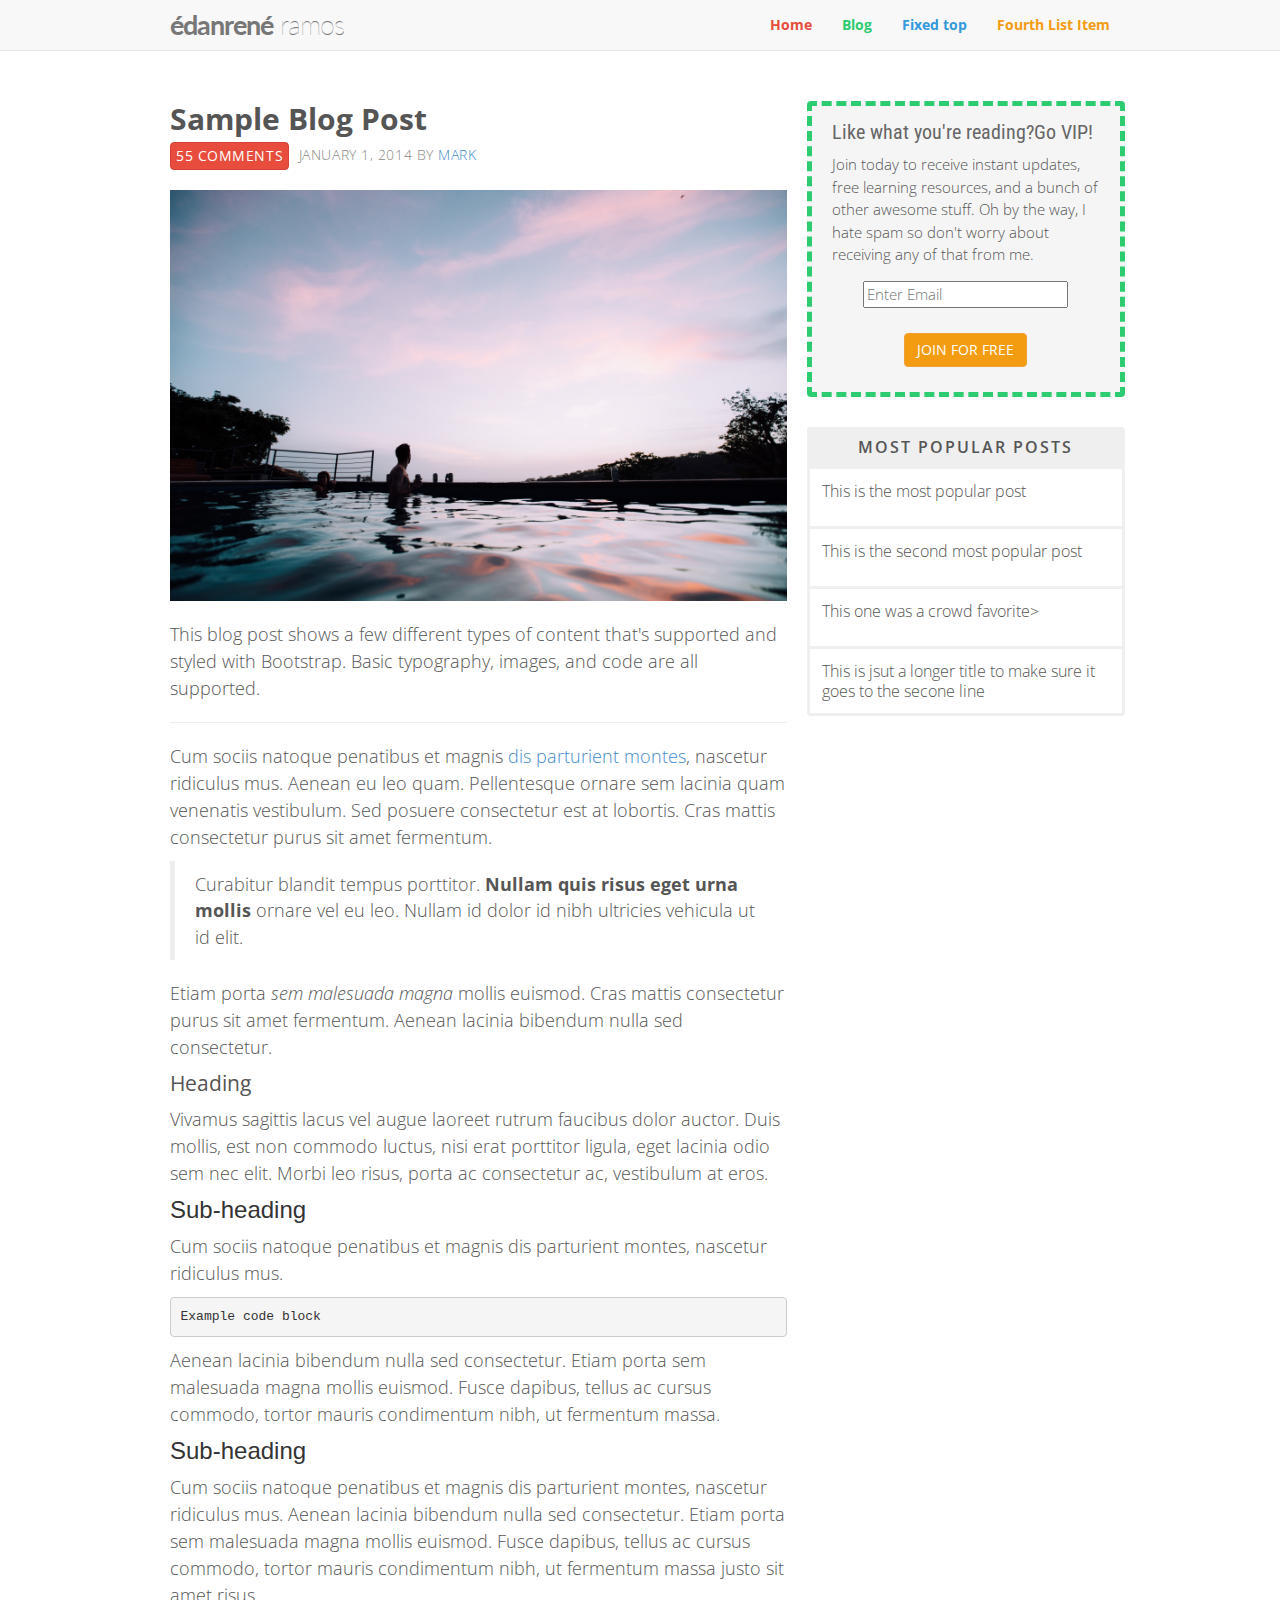
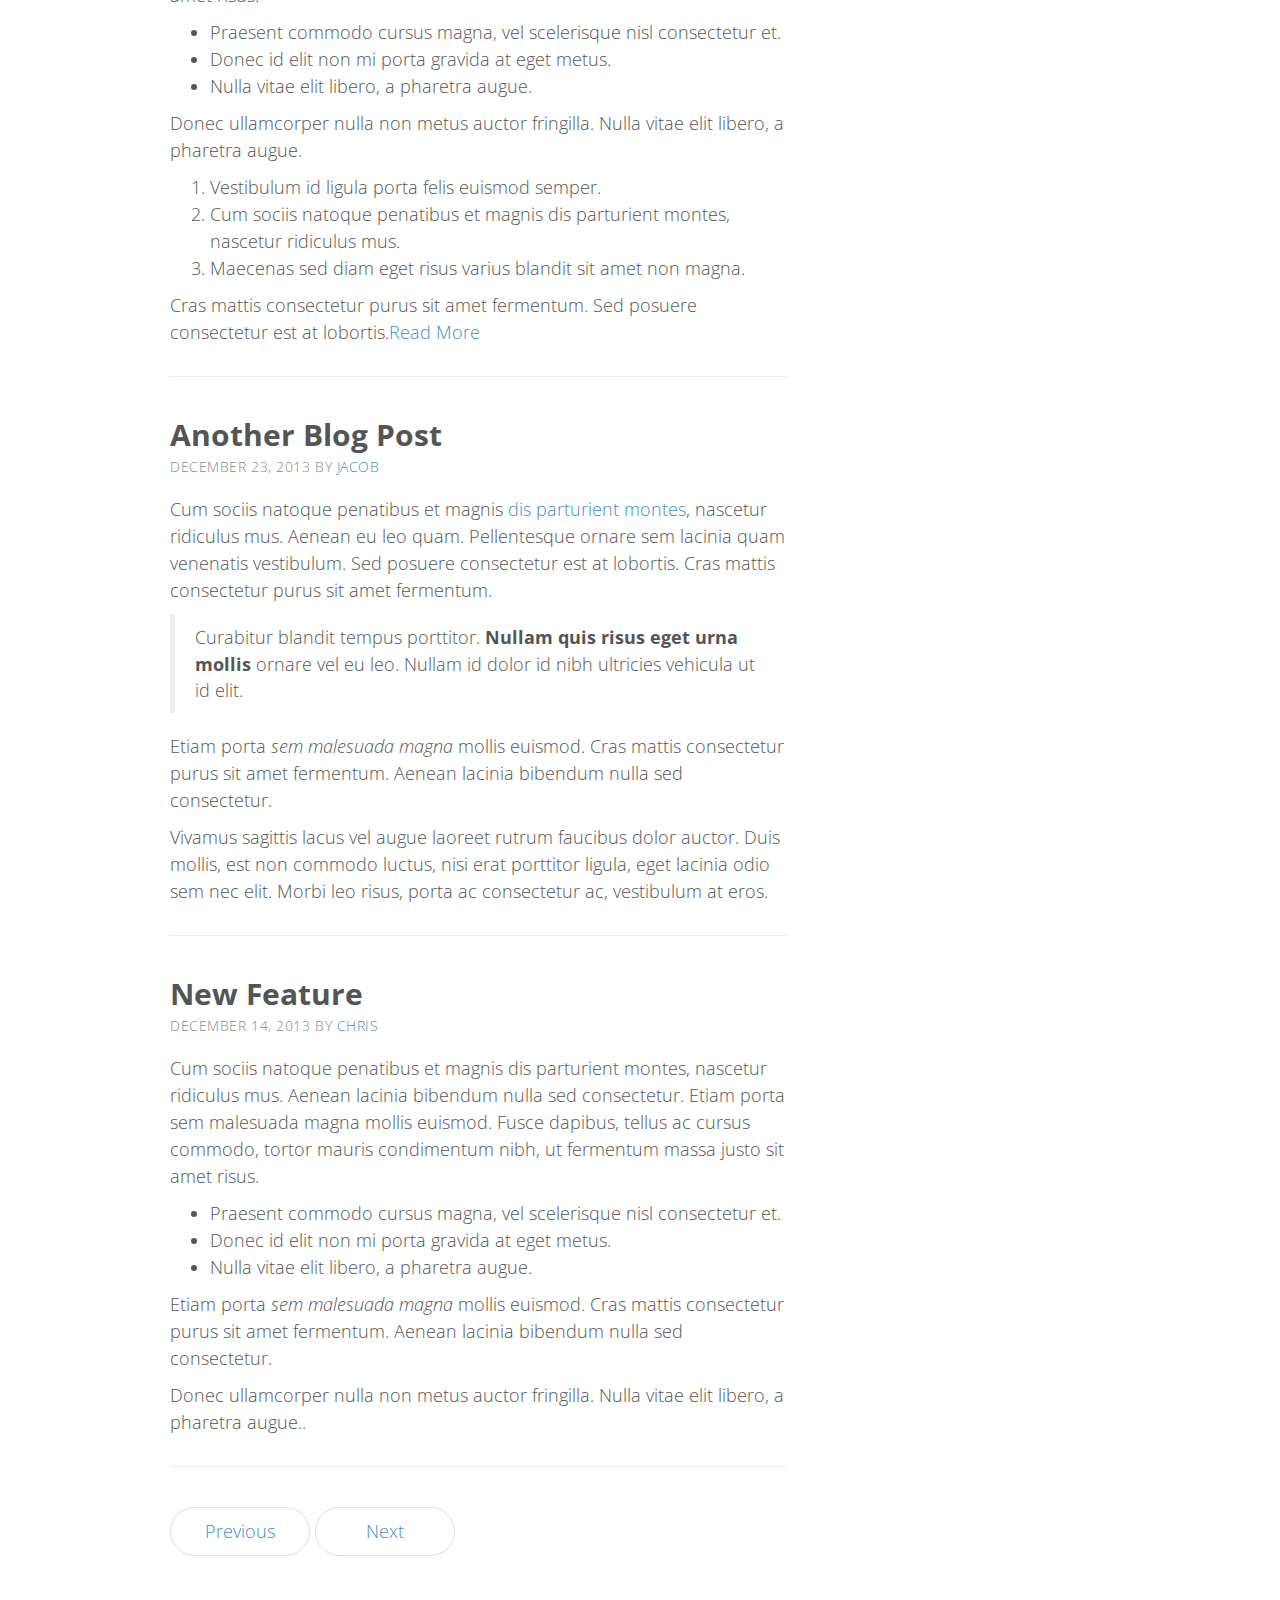
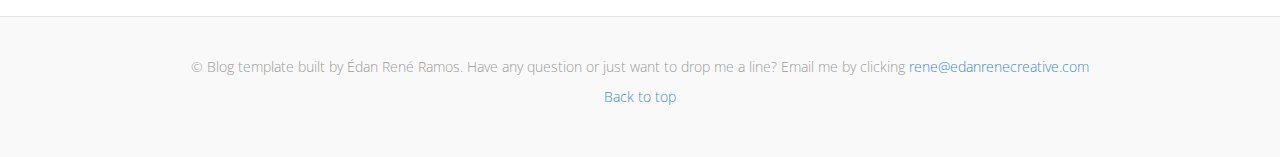
<file: index.html>
<!DOCTYPE html>
<html lang="en">
  <head>
    <meta charset="utf-8">
    <meta http-equiv="X-UA-Compatible" content="IE=edge">
    <meta name="viewport" content="width=device-width, initial-scale=1">
    <meta name="description" content="">
    <meta name="author" content="">
    <link rel="shortcut icon" href="../../assets/ico/favicon.ico">
    
    
    <title>Edan Rene Ramos</title>

    <!-- Bootstrap core CSS -->
    <link href="css/bootstrap.min.css" rel="stylesheet">

    <!-- Custom styles for this template -->
    <link href="css/blog.css" rel="stylesheet">

    <!-- Include Open Sans and Lato from Google Fonts -->
    <link href='https://fonts.googleapis.com/css?family=Open+Sans:300italic,400italic,600italic,700italic,800italic,400,300,600,700,800' rel='stylesheet' type='text/css'>
    <link href='https://fonts.googleapis.com/css?family=Lato:100,300,400,700,900,100italic,300italic,400italic,700italic,900italic' rel='stylesheet' type='text/css'>
    <link href="https://fonts.googleapis.com/css?family=Roboto+Condensed" rel="stylesheet">
<!-- Sumome data --> 
   <script src="//load.sumome.com/" data-sumo-site-id="cb2a28a2a552d4eb1ab81b4ffc99af33ef84c7a11f276fc39a2ff797a4456015" async="async"></script>
    <!-- HTML5 shim and Respond.js IE8 support of HTML5 elements and media queries -->
    <!--[if lt IE 9]>
      <script src="https://oss.maxcdn.com/libs/html5shiv/3.7.0/html5shiv.js"></script>
      <script src="https://oss.maxcdn.com/libs/respond.js/1.4.2/respond.min.js"></script>
    <![endif]-->
  </head>

  <body>

    <!-- Static navbar -->
    <div class="navbar navbar-default navbar-static-top" role="navigation">
      <div class="container">
        <div class="navbar-header">
          <button type="button" class="navbar-toggle" data-toggle="collapse" data-target=".navbar-collapse">
            <span class="sr-only">Toggle navigation</span>
            <span class="icon-bar"></span>
            <span class="icon-bar"></span>
            <span class="icon-bar"></span>
          </button>
          <a class="navbar-brand" href="#"><strong>&Eacute;danRen&eacute;</strong> ramos</a>
        </div>
        <div class="navbar-collapse collapse">
          <ul class="nav navbar-nav navbar-right">
            <li><a href="../navbar/">Home</a></li>
            <li class class="active"><a href="./">Blog</a></li>
            <li><a href="../navbar-fixed-top/">Fixed top</a></li>
            <li><a href="../navbar-fixed-top/">Fourth List Item</a></li>
          </ul>
        </div><!--/.nav-collapse -->
      </div>
    </div>

    <div id="blog-page">
      <div class="container">

        <div class="row">

          <div class="col-sm-8 blog-main">

            <div class="blog-post">
							<h2 class="blog-post-title"><a href="blog-post-link">Sample blog post</a></h2>
							<p class="blog-post-meta"><a type="button" class="btn btn-danger">55 Comments</a> January 1, 2014 by <a href="#">Mark</a></p>
              
              <img src="images/people%20in%20pool%20with%20sky.jpg" alt="">

              <p>This blog post shows a few different types of content that's supported and styled with Bootstrap. Basic typography, images, and code are all supported.</p>
              <hr>
              <p>Cum sociis natoque penatibus et magnis <a href="#">dis parturient montes</a>, nascetur ridiculus mus. Aenean eu leo quam. Pellentesque ornare sem lacinia quam venenatis vestibulum. Sed posuere consectetur est at lobortis. Cras mattis consectetur purus sit amet fermentum.</p>
              <blockquote>
                <p>Curabitur blandit tempus porttitor. <strong>Nullam quis risus eget urna mollis</strong> ornare vel eu leo. Nullam id dolor id nibh ultricies vehicula ut id elit.</p>
              </blockquote>
              <p>Etiam porta <em>sem malesuada magna</em> mollis euismod. Cras mattis consectetur purus sit amet fermentum. Aenean lacinia bibendum nulla sed consectetur.</p>
              <h2>Heading</h2>
              <p>Vivamus sagittis lacus vel augue laoreet rutrum faucibus dolor auctor. Duis mollis, est non commodo luctus, nisi erat porttitor ligula, eget lacinia odio sem nec elit. Morbi leo risus, porta ac consectetur ac, vestibulum at eros.</p>
              <h3>Sub-heading</h3>
              <p>Cum sociis natoque penatibus et magnis dis parturient montes, nascetur ridiculus mus.</p>
              <pre><code>Example code block</code></pre>
              <p>Aenean lacinia bibendum nulla sed consectetur. Etiam porta sem malesuada magna mollis euismod. Fusce dapibus, tellus ac cursus commodo, tortor mauris condimentum nibh, ut fermentum massa.</p>
              <h3>Sub-heading</h3>
              <p>Cum sociis natoque penatibus et magnis dis parturient montes, nascetur ridiculus mus. Aenean lacinia bibendum nulla sed consectetur. Etiam porta sem malesuada magna mollis euismod. Fusce dapibus, tellus ac cursus commodo, tortor mauris condimentum nibh, ut fermentum massa justo sit amet risus.</p>
              <ul>
                <li>Praesent commodo cursus magna, vel scelerisque nisl consectetur et.</li>
                <li>Donec id elit non mi porta gravida at eget metus.</li>
                <li>Nulla vitae elit libero, a pharetra augue.</li>
              </ul>
              <p>Donec ullamcorper nulla non metus auctor fringilla. Nulla vitae elit libero, a pharetra augue.</p>
              <ol>
                <li>Vestibulum id ligula porta felis euismod semper.</li>
                <li>Cum sociis natoque penatibus et magnis dis parturient montes, nascetur ridiculus mus.</li>
                <li>Maecenas sed diam eget risus varius blandit sit amet non magna.</li>
              </ol>
              <p>Cras mattis consectetur purus sit amet fermentum. Sed posuere consectetur est at lobortis.<a href="blog-post-link">Read More</a></p>
            </div><!-- /.blog-post -->

            <div class="blog-post">
              <h2 class="blog-post-title">Another blog post</h2>
              <p class="blog-post-meta">December 23, 2013 by <a href="#">Jacob</a></p>

              <p>Cum sociis natoque penatibus et magnis <a href="#">dis parturient montes</a>, nascetur ridiculus mus. Aenean eu leo quam. Pellentesque ornare sem lacinia quam venenatis vestibulum. Sed posuere consectetur est at lobortis. Cras mattis consectetur purus sit amet fermentum.</p>
              <blockquote>
                <p>Curabitur blandit tempus porttitor. <strong>Nullam quis risus eget urna mollis</strong> ornare vel eu leo. Nullam id dolor id nibh ultricies vehicula ut id elit.</p>
              </blockquote>
              <p>Etiam porta <em>sem malesuada magna</em> mollis euismod. Cras mattis consectetur purus sit amet fermentum. Aenean lacinia bibendum nulla sed consectetur.</p>
              <p>Vivamus sagittis lacus vel augue laoreet rutrum faucibus dolor auctor. Duis mollis, est non commodo luctus, nisi erat porttitor ligula, eget lacinia odio sem nec elit. Morbi leo risus, porta ac consectetur ac, vestibulum at eros.</p>
            </div><!-- /.blog-post -->

            <div class="blog-post">
              <h2 class="blog-post-title">New feature</h2>
              <p class="blog-post-meta">December 14, 2013 by <a href="#">Chris</a></p>

              <p>Cum sociis natoque penatibus et magnis dis parturient montes, nascetur ridiculus mus. Aenean lacinia bibendum nulla sed consectetur. Etiam porta sem malesuada magna mollis euismod. Fusce dapibus, tellus ac cursus commodo, tortor mauris condimentum nibh, ut fermentum massa justo sit amet risus.</p>
              <ul>
                <li>Praesent commodo cursus magna, vel scelerisque nisl consectetur et.</li>
                <li>Donec id elit non mi porta gravida at eget metus.</li>
                <li>Nulla vitae elit libero, a pharetra augue.</li>
              </ul>
              <p>Etiam porta <em>sem malesuada magna</em> mollis euismod. Cras mattis consectetur purus sit amet fermentum. Aenean lacinia bibendum nulla sed consectetur.</p>
              <p>Donec ullamcorper nulla non metus auctor fringilla. Nulla vitae elit libero, a pharetra augue..</p>
            </div><!-- /.blog-post -->

            <ul class="pager">
              <li><a href="#">Previous</a></li>
              <li><a href="#">Next</a></li>
            </ul>

          </div><!-- /.blog-main -->

          <div class="col-sm-4 blog-sidebar">
            <div id="subscribe-box" class="sidebar-module sidebar-module-inset">
              <h4>Like what you're reading?Go VIP!</h4>
              <p>Join today to receive instant updates, free learning resources, and a bunch of other awesome stuff. Oh by the way, I hate spam so don't worry about receiving any of that from me. </p>
              <form role="form" action="//edanrenecreative.us15.list-manage.com/subscribe/post?u=ad0409d4e57bda94b8d1b937b&amp;id=e25c26bb9f" method="post" id="mc-embedded-subscribe-form" name="mc-embedded-subscribe-form" class="validate" target="_blank" novalidate>
					<div class="form-group">
						<input type="email" value="" name="EMAIL"  id="mce-EMAIL" placeholder="Enter Email">
					</div>
						<div id="mce-responses" class="clear">
							<div class="response" id="mce-error-response" style="display:none"></div>
							<div class="response" id="mce-success-response" style="display:none"></div>
					</div>    <!-- real people should not fill this in and expect good things - do not remove this or risk form bot signups-->
			<div style="position: absolute; left: -5000px;" ><input type="text" name="b_ad0409d4e57bda94b8d1b937b_e25c26bb9f" tabindex="-1" value=""></div>
							<p class="center"><input type="submit" value="Join For Free" name="subscribe" class="btn btn-warning"></p>			
          </form>
            </div>
            <div id="posts-box" class="sidebar-module">
              <h4>Most Popular Posts</h4>
              <ol>
                <li><a href="#">This is the most popular post</a></li>
                <li><a href="#">This is the second most popular post</a></li>
								<li><a href="#">This one was a crowd favorite></a></li>
								<li><a href="#">This is jsut a longer title to make sure it goes to the secone line</a></li>
              </ol>
            </div>
          </div><!-- /.blog-sidebar -->

        </div><!-- /.row -->

      </div><!-- /.container -->
    </div>

    <div class="blog-footer">
      <p>&copy; Blog template built by Édan René Ramos. Have any question or just want to drop me a line? Email me by clicking <a href="mailto:rene@edanrenecreative.com" target="_blank">rene@edanrenecreative.com</a></p>
      <p>
        <a href="#blog">Back to top</a>
      </p>
    </div>


    <!-- Bootstrap core JavaScript
    ================================================== -->
    <!-- Placed at the end of the document so the pages load faster -->
    <script src="https://ajax.googleapis.com/ajax/libs/jquery/1.11.0/jquery.min.js"></script>
    <script src="js/bootstrap.min.js"></script>
  </body>
</html>
</file>
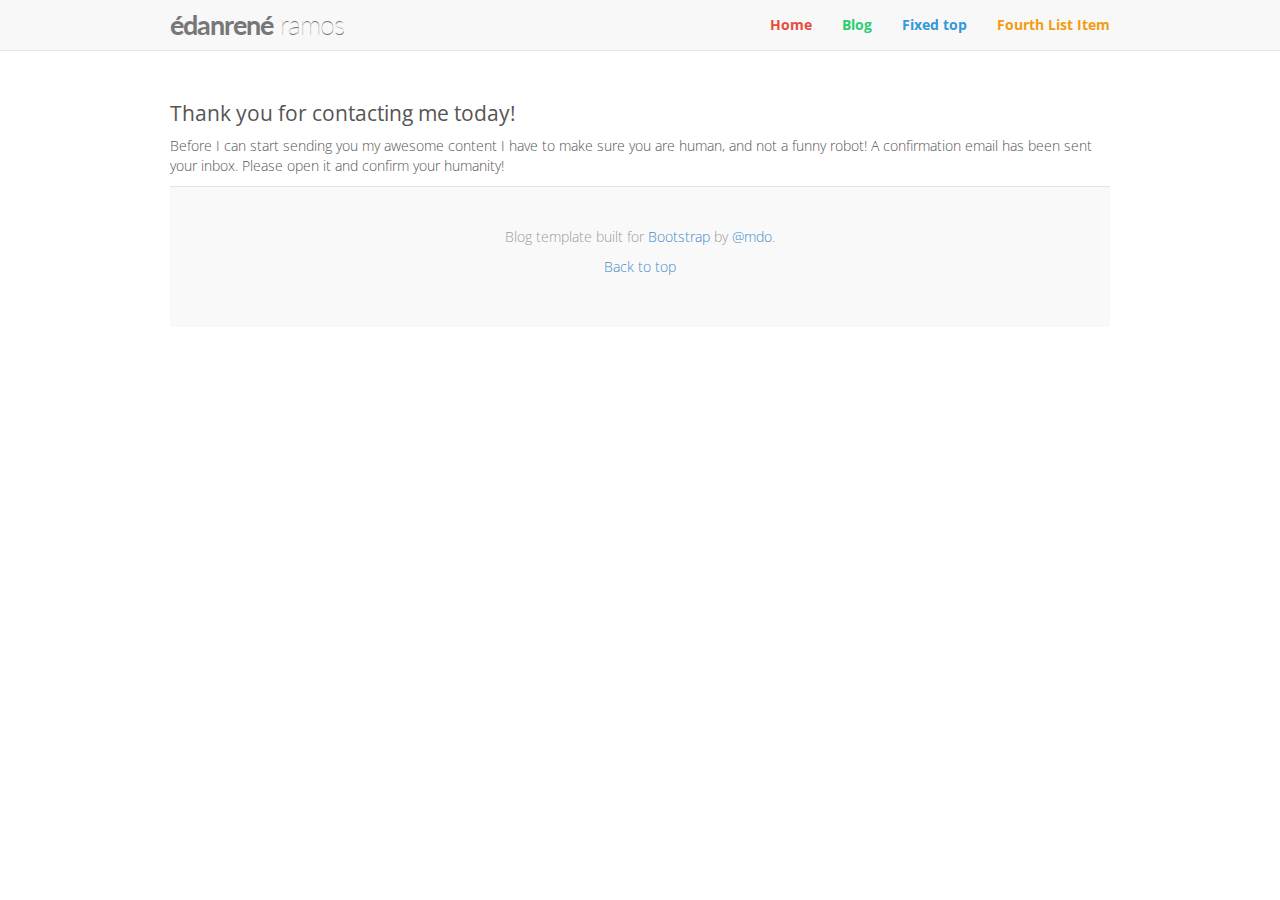
<file: response.html>
<!DOCTYPE html>
<html lang="en">
  <head>
    <meta charset="utf-8">
    <meta http-equiv="X-UA-Compatible" content="IE=edge">
    <meta name="viewport" content="width=device-width, initial-scale=1">
    <meta name="description" content="">
    <meta name="author" content="">
    <link rel="shortcut icon" href="../../assets/ico/favicon.ico">
    
    <title>Edan Rene Ramos</title>

    <!-- Bootstrap core CSS -->
    <link href="css/bootstrap.min.css" rel="stylesheet">

    <!-- Custom styles for this template -->
    <link href="css/blog.css" rel="stylesheet">

    <!-- Include Open Sans and Lato from Google Fonts -->
    <link href='https://fonts.googleapis.com/css?family=Open+Sans:300italic,400italic,600italic,700italic,800italic,400,300,600,700,800' rel='stylesheet' type='text/css'>
    <link href='https://fonts.googleapis.com/css?family=Lato:100,300,400,700,900,100italic,300italic,400italic,700italic,900italic' rel='stylesheet' type='text/css'>
    <link href="https://fonts.googleapis.com/css?family=Roboto+Condensed" rel="stylesheet">

    <!-- Just for debugging purposes. Don't actually copy this line! -->
    <!--[if lt IE 9]><script src="../../assets/js/ie8-responsive-file-warning.js"></script><![endif]-->

    <!-- HTML5 shim and Respond.js IE8 support of HTML5 elements and media queries -->
    <!--[if lt IE 9]>
      <script src="https://oss.maxcdn.com/libs/html5shiv/3.7.0/html5shiv.js"></script>
      <script src="https://oss.maxcdn.com/libs/respond.js/1.4.2/respond.min.js"></script>
    <![endif]-->
  </head>

  <body>

    <!-- Static navbar -->
    <div class="navbar navbar-default navbar-static-top" role="navigation">
      <div class="container">
        <div class="navbar-header">
          <button type="button" class="navbar-toggle" data-toggle="collapse" data-target=".navbar-collapse">
            <span class="sr-only">Toggle navigation</span>
            <span class="icon-bar"></span>
            <span class="icon-bar"></span>
            <span class="icon-bar"></span>
          </button>
          <a class="navbar-brand" href="#"><strong>&Eacute;danRen&eacute;</strong> ramos</a>
        </div>
        <div class="navbar-collapse collapse">
          <ul class="nav navbar-nav navbar-right">
            <li><a href="../navbar/">Home</a></li>
            <li class class="active"><a href="./">Blog</a></li>
            <li><a href="../navbar-fixed-top/">Fixed top</a></li>
            <li><a href="../navbar-fixed-top/">Fourth List Item</a></li>
          </ul>
        </div><!--/.nav-collapse -->
      </div>
    </div>

    <div id="blog-page">
      <div class="container">

       <h2>Thank you for contacting me today!</h2>
       <p>Before I can start sending you my awesome content I have to make sure you are human, and not a funny robot! A confirmation email has been sent your inbox. Please open it and confirm your humanity!</p>

    <div class="blog-footer">
      <p>Blog template built for <a href="http://getbootstrap.com">Bootstrap</a> by <a href="https://twitter.com/mdo">@mdo</a>.</p>
      <p>
        <a href="#blog">Back to top</a>
      </p>
    </div>


    <!-- Bootstrap core JavaScript
    ================================================== -->
    <!-- Placed at the end of the document so the pages load faster -->
    <script src="https://ajax.googleapis.com/ajax/libs/jquery/1.11.0/jquery.min.js"></script>
    <script src="js/bootstrap.min.js"></script>
  </body>
</html>
</file>
<file: css/blog.css>
/*
 * Globals
 */

body {
  font-family: 'Open Sans', "Helvetica Neue", Helvetica, Arial, sans-serif;
  color: #555;
  font-weight: 300;
}

h1, .h1,
h2, .h2,
h3, .h3,
h4, .h4,
h5, .h5,
h6, .h6 {
  margin-top: 0;
  font-family: "Helvetica Neue", Helvetica, Arial, sans-serif;
  font-weight: normal;
  color: #333;
}

h2 {
	font-family: 'Open Sans', "Helvetica Neue", Helvetica, Arial, sans-serif;
	font-size: 21px;
	line-height: 1.2em;
	font-weight: 400;
	color: #555;
}


/*
 * Override Bootstrap's default container.
 */

@media (min-width: 1200px) {
  .container {
    width: 970px;
  }
}

/* Navbar */

.navbar-brand {
  font-family: 'Lato', "Helvetica Neue", Helvetica, Arial, sans-serif;
  font-size: 1.9em;
  text-transform: lowercase;
  font-weight: 100;
  letter-spacing: -1px;
}

.navbar-default .navbar-nav>li>a {
	font-weight: 700;
}

.navbar-default .navbar-nav>li>a:hover, .navbar-default .navbar-nav>li.active>a {
	border-bottom: 3px solid;
	padding-bottom: 12px;
}

.navbarodefault .navbar-brand {
	color: #555;		
}

.navbar-default .navbar-nav>li:first-child>a, .navbar-default .navbar-nav>li:first-child>a:hover,.navbar-default .navbar-nav>li:first-child>a:focus {
    color: #e74c3c;
}

.navbar-default .navbar-nav>li:nth-child(2)>a,.navbar-default .navbar-nav>li:nth-child(2)>a:hover,.navbar-default .navbar-nav>li:nth-child(2)>a:focus {
    color: #2ecc71;
}

.navbar-default .navbar-nav>li:nth-child(3) a,.navbar-default .navbar-nav>li:nth-child(3)>a:hover,.navbar-default .navbar-nav>li:nth-child(3)>a:focus {
    color: #3498db;
}

.navbar-default .navbar-nav>li:nth-child(4) a,.navbar-default .navbar-nav>li:nth-child(4)>a:hover,.navbar-default .navbar-nav li:nth-child(4)>a:focus {
    color: #f39c12;
}

.navbar-default .navbar-nav>.active>a, .navbar-default .navbar-nav>.active>a:hover, .navbar-default .navbar-nav>.active>a:focus {
  background-color: #f8f8f8;
}

/* Blog page */
#blog-page {
  padding-top: 30px;
}

/*
 * Main column and sidebar layout
 */


#subscribe-box {
	padding: 15px 20px;
	font-size: 15px;
}

#subscribe-box h4{
	font-family: 'Roboto Condensed';
	font-size: 20px;
	color: #666;
	text-align: justify;
}

#subscribe-box p {
	line-height: 1.5em;
	text-rendering: optimizeLegibility;
}

#subscribe-box .form-group {
	margin-top: 15px;
	text-align: center;
}

#subscribe-box .btn-warning {
	background-color: #f39c12;
	text-transform: uppercase;
	margin: 10px 0;
}

#subscribe-box .btn-warning:hover {
	background-color: #f0ad4e;
}

#posts-box {
	padding: 0;
	border: 3px solid #efefef;
	border-top: 0;
	border-radius: 4px;
	margin-top: 30px;
}

#posts-box h4 {
	font-size: 16px;
	text-transform: uppercase;
	background-color: #efefef;
	color: #555;
	padding: 12px;
	text-align: center;
	font-weight: 600;
	font-family: 'Open Sans';
	letter-spacing: 2px;
	margin: 0;
}

#posts-box ol {
	list-style: none;
	padding-left: 0;
	margin-bottom: 0;
}

#posts-box li {
	font-size: 16px;
	padding: 12px;
	border-bottom: 3px solid #efefef;
	min-height: 60px;
	line-height: 20px;
}

#posts-box li:last-child {
	border-bottom: 0;
}
#posts-box a {
	color: #555;
}


.blog-main {
  font-size: 18px;
  line-height: 1.5;
}

.blog-main img {
	max-width: 100%;
	margin-bottom: 20px;
}

.blog-sidebar {
	padding-left: 20px;
}

/* Sidebar modules for boxing content */
.sidebar-module {
  padding: 15px;
  margin: 0 -15px 15px;
}
.sidebar-module-inset {
  padding: 15px;
  background-color: #f5f5f5;
  border-radius: 4px;
	border: 5px dashed #2ecc71;
}
.sidebar-module-inset p:last-child,
.sidebar-module-inset ul:last-child,
.sidebar-module-inset ol:last-child {
  margin-bottom: 0;
}



/* Pagination */
.pager {
  margin-bottom: 60px;
  text-align: left;
}
.pager > li > a {
  width: 140px;
  padding: 10px 20px;
  text-align: center;
  border-radius: 30px;
}


/*
 * Blog posts
 */

.blog-post {
  margin-bottom: 40px;
	border-bottom: 1px solid #eee;
	padding-bottom: 20px;
}
.blog-post-title {
  margin-bottom: 5px;
  font-size: 30px;
	font-weight: 700;
	text-transform: capitalize;
}

.blog-post-title a{
	color: #555
} 

.blog-post-title a:hover {
	color: #3498db;	
}

.blog-post-meta {
  margin-bottom: 20px;
  color: #888;
	letter-spacing: .04em;
	text-transform: uppercase;
	font-size: 14px;
	line-height: 18px;
}

.blog-post-meta .btn-danger {
	background-color: #e74c3c;
	padding: 3px 5px;
	margin-right: 5px;
	text-transform: uppercase;
	font-weight: 400;
}

.blog-post-meta .btn-danger:hover {
	background-color: #d2322d;
}


/*
 * Footer
 */

.blog-footer {
  padding: 40px 0;
  color: #999;
  text-align: center;
  background-color: #f9f9f9;
  border-top: 1px solid #e5e5e5;
}

/* Site Wide Styling */

.center {
	text-align: center;
}
/* Media Queries */
@media (max-width: 991px) {
	
#subscribe-box h4	{text-align: center;}	
}
</file>
